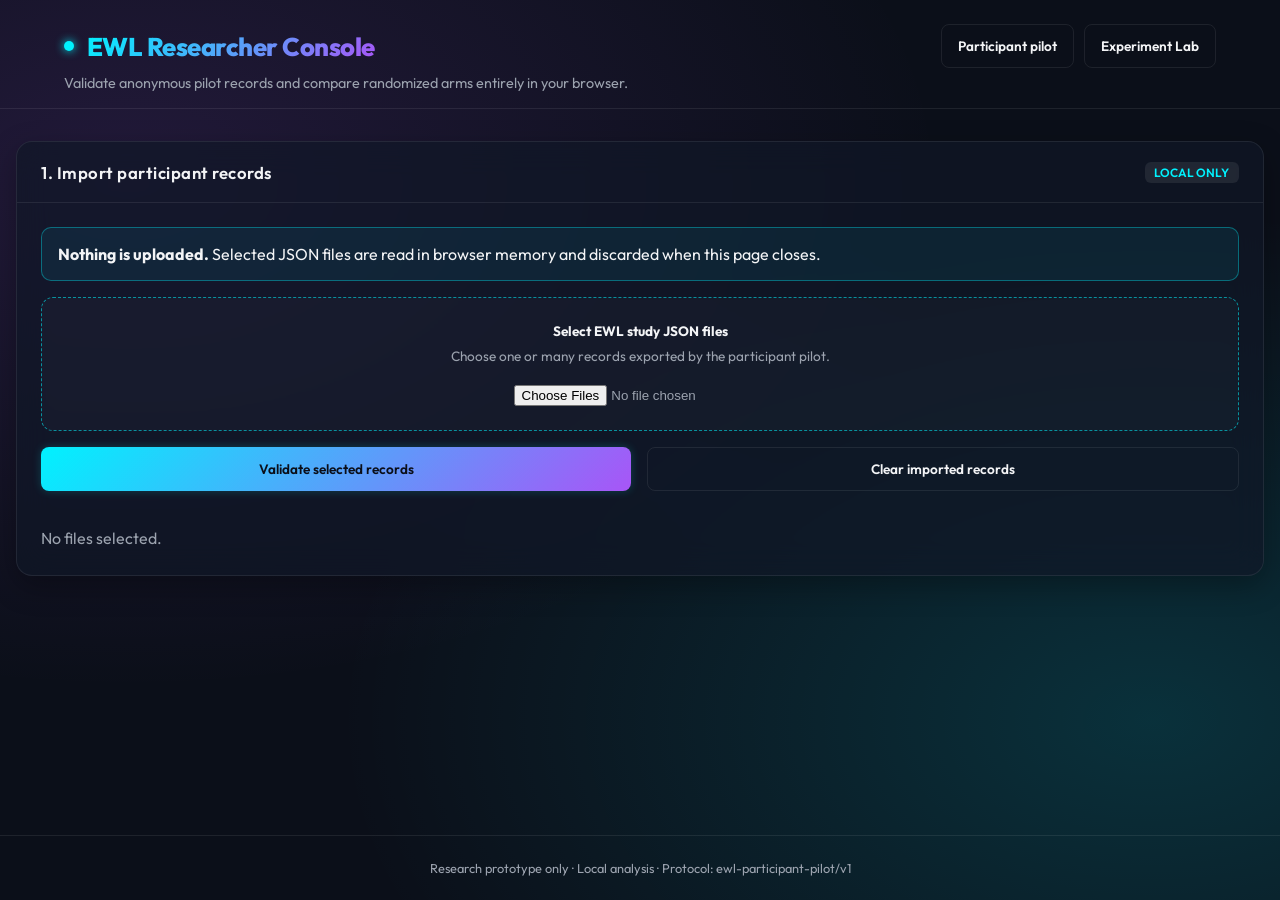
<file: researcher.html>
<!DOCTYPE html>
<html lang="en">
<head>
    <meta charset="UTF-8">
    <meta name="viewport" content="width=device-width, initial-scale=1.0">
    <title>EWL Researcher Console</title>
    <link rel="preconnect" href="https://fonts.googleapis.com">
    <link rel="preconnect" href="https://fonts.gstatic.com" crossorigin>
    <link href="https://fonts.googleapis.com/css2?family=Outfit:wght@300;400;600;800&display=swap" rel="stylesheet">
    <link rel="stylesheet" href="style.css?v=4">
    <link rel="stylesheet" href="researcher.css?v=2">
</head>
<body class="researcher-page">
    <header class="app-header researcher-header">
        <div class="header-main">
            <div class="logo-container"><span class="pulse-dot"></span><h1>EWL Researcher Console</h1></div>
            <div class="header-links">
                <a class="btn btn-outline" href="study.html">Participant pilot</a>
                <a class="btn btn-outline" href="index.html">Experiment Lab</a>
            </div>
        </div>
        <p class="subtitle">Validate anonymous pilot records and compare randomized arms entirely in your browser.</p>
    </header>

    <main class="researcher-shell">
        <section class="card glass import-card">
            <div class="card-header"><h2>1. Import participant records</h2><span class="badge">LOCAL ONLY</span></div>
            <div class="card-body import-body">
                <div class="notice-box"><strong>Nothing is uploaded.</strong> Selected JSON files are read in browser memory and discarded when this page closes.</div>
                <label class="file-drop" for="record-files">
                    <strong>Select EWL study JSON files</strong>
                    <span>Choose one or many records exported by the participant pilot.</span>
                    <input id="record-files" type="file" accept="application/json,.json" multiple>
                </label>
                <div class="button-row">
                    <button id="btn-process-files" class="btn btn-glow" disabled>Validate selected records</button>
                    <button id="btn-clear-records" class="btn btn-outline" disabled>Clear imported records</button>
                </div>
                <p id="import-status" class="import-status" aria-live="polite">No files selected.</p>
            </div>
        </section>

        <section id="quality-section" class="card glass" hidden>
            <div class="card-header"><h2>2. Data-quality report</h2></div>
            <div class="card-body">
                <div class="summary-grid">
                    <div class="summary-tile"><span>Files inspected</span><strong id="count-files">0</strong></div>
                    <div class="summary-tile good"><span>Accepted sessions</span><strong id="count-valid">0</strong></div>
                    <div class="summary-tile bad"><span>Rejected records</span><strong id="count-invalid">0</strong></div>
                    <div class="summary-tile warn"><span>Duplicates</span><strong id="count-duplicates">0</strong></div>
                </div>
                <div class="table-scroll">
                    <table class="research-table">
                        <thead><tr><th>File</th><th>Session</th><th>Status</th><th>Details</th></tr></thead>
                        <tbody id="validation-rows"></tbody>
                    </table>
                </div>
            </div>
        </section>

        <section id="analysis-section" class="analysis-section" hidden>
            <div class="card glass">
                <div class="card-header"><h2>3. Descriptive arm comparison</h2><span class="badge badge-success">NO INFERENCE</span></div>
                <div class="card-body">
                    <p class="analysis-boundary">These summaries are quality-control statistics, not significance tests or proof of a quantum effect. Empty arms remain visible so imbalance cannot be hidden.</p>
                    <div class="table-scroll">
                        <table class="research-table arm-table">
                            <thead>
                                <tr><th>Backend</th><th>Disclosure</th><th>Sessions</th><th>C rate</th><th>Q rate</th><th>Mean payoff</th><th>Joint payoff</th><th>Median response</th></tr>
                            </thead>
                            <tbody id="arm-rows"></tbody>
                        </table>
                    </div>
                </div>
            </div>

            <div class="metric-grid">
                <div class="card glass metric-card"><div class="card-header"><h2>Cooperation rate</h2></div><div id="chart-cooperation" class="bar-chart"></div></div>
                <div class="card glass metric-card"><div class="card-header"><h2>Q-strategy rate</h2></div><div id="chart-q-rate" class="bar-chart"></div></div>
                <div class="card glass metric-card"><div class="card-header"><h2>Mean participant payoff</h2></div><div id="chart-payoff" class="bar-chart"></div></div>
                <div class="card glass metric-card"><div class="card-header"><h2>Median response time</h2></div><div id="chart-response" class="bar-chart"></div></div>
            </div>

            <div class="card glass">
                <div class="card-header"><h2>4. Aggregate contrasts</h2></div>
                <div class="card-body">
                    <div id="effect-grid" class="effect-grid"></div>
                    <p class="analysis-boundary">Contrasts are simple differences across imported sessions. They are not adjusted estimates and have no uncertainty intervals.</p>
                </div>
            </div>

            <div class="card glass export-card">
                <div class="card-header"><h2>5. Export analysis data</h2></div>
                <div class="card-body">
                    <div class="button-row">
                        <button id="btn-export-events" class="btn btn-glow">Export combined event CSV</button>
                        <button id="btn-export-summary" class="btn btn-cyan">Export summary JSON</button>
                    </div>
                    <p class="export-note">Exports include accepted records only. Raw participant JSON files are never modified.</p>
                </div>
            </div>
        </section>
    </main>

    <footer class="app-footer"><p>Research prototype only · Local analysis · Protocol: ewl-participant-pilot/v1</p></footer>
    <script src="ewl_core.js?v=1"></script>
    <script src="research_core.js?v=1"></script>
    <script src="researcher.js?v=1"></script>
</body>
</html>
</file>
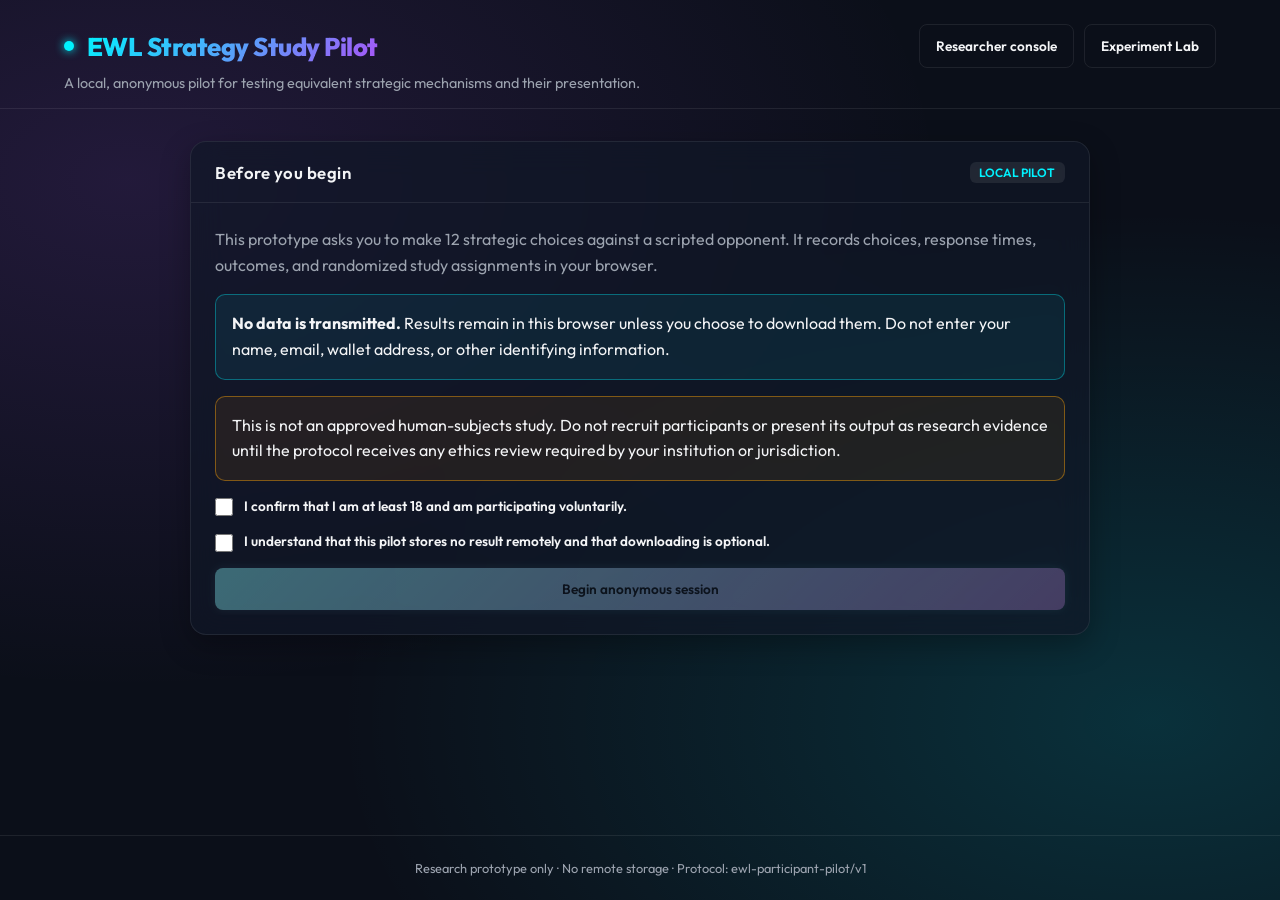
<file: study.html>
<!DOCTYPE html>
<html lang="en">
<head>
    <meta charset="UTF-8">
    <meta name="viewport" content="width=device-width, initial-scale=1.0">
    <title>EWL Strategy Study Pilot</title>
    <link rel="preconnect" href="https://fonts.googleapis.com">
    <link rel="preconnect" href="https://fonts.gstatic.com" crossorigin>
    <link href="https://fonts.googleapis.com/css2?family=Outfit:wght@300;400;600;800&display=swap" rel="stylesheet">
    <link rel="stylesheet" href="style.css?v=4">
    <link rel="stylesheet" href="study.css?v=1">
</head>
<body class="study-page">
    <header class="app-header study-header">
        <div class="header-main">
            <div class="logo-container"><span class="pulse-dot"></span><h1>EWL Strategy Study Pilot</h1></div>
            <div class="study-header-links">
                <a class="btn btn-outline back-link" href="researcher.html">Researcher console</a>
                <a class="btn btn-outline back-link" href="index.html">Experiment Lab</a>
            </div>
        </div>
        <p class="subtitle">A local, anonymous pilot for testing equivalent strategic mechanisms and their presentation.</p>
    </header>

    <main class="study-shell">
        <section id="consent-screen" class="study-screen active-study-screen">
            <div class="card glass study-card">
                <div class="card-header"><h2>Before you begin</h2><span class="badge">LOCAL PILOT</span></div>
                <div class="card-body consent-copy">
                    <p>This prototype asks you to make 12 strategic choices against a scripted opponent. It records choices, response times, outcomes, and randomized study assignments in your browser.</p>
                    <div class="notice-box">
                        <strong>No data is transmitted.</strong> Results remain in this browser unless you choose to download them. Do not enter your name, email, wallet address, or other identifying information.
                    </div>
                    <div class="notice-box warning-box">
                        This is not an approved human-subjects study. Do not recruit participants or present its output as research evidence until the protocol receives any ethics review required by your institution or jurisdiction.
                    </div>
                    <label class="consent-check"><input id="consent-age" type="checkbox"> I confirm that I am at least 18 and am participating voluntarily.</label>
                    <label class="consent-check"><input id="consent-local" type="checkbox"> I understand that this pilot stores no result remotely and that downloading is optional.</label>
                    <button id="btn-begin-study" class="btn btn-glow" disabled>Begin anonymous session</button>
                </div>
            </div>
        </section>

        <section id="game-screen" class="study-screen" hidden>
            <div class="study-status-row">
                <span id="session-label" class="badge"></span>
                <span id="round-label" class="badge badge-success">Round 1 of 12</span>
                <span id="mechanism-label" class="badge"></span>
            </div>

            <div class="study-grid">
                <div class="card glass study-card">
                    <div class="card-header"><h2>Choose your strategy</h2></div>
                    <div class="card-body">
                        <p id="condition-description" class="condition-description"></p>
                        <p id="coupling-description" class="coupling-description"></p>
                        <div class="strategy-grid">
                            <button class="strategy-button" data-strategy="C"><strong>C</strong><span>Cooperate / identity</span></button>
                            <button class="strategy-button" data-strategy="D"><strong>D</strong><span>Defect / flip</span></button>
                            <button class="strategy-button" data-strategy="Q"><strong>Q</strong><span>Extended phase strategy</span></button>
                        </div>
                        <p class="decision-note">The opponent's choice is hidden until you commit. Higher cumulative payoff is better.</p>
                    </div>
                </div>

                <div class="card glass study-card">
                    <div class="card-header"><h2>Payoff table</h2></div>
                    <div class="card-body">
                        <table class="payoff-table">
                            <thead><tr><th>You / opponent</th><th>C</th><th>D</th></tr></thead>
                            <tbody>
                                <tr><th>C</th><td>3 / 3</td><td>0 / 5</td></tr>
                                <tr><th>D</th><td>5 / 0</td><td>1 / 1</td></tr>
                            </tbody>
                        </table>
                        <p class="table-note">Q is an extended EWL strategy. Its measured outcome is converted to C/D before the same payoff table is applied.</p>
                        <div class="score-row">
                            <div><span>You</span><strong id="participant-score">0</strong></div>
                            <div><span>Opponent</span><strong id="opponent-score">0</strong></div>
                        </div>
                    </div>
                </div>
            </div>

            <div id="round-result" class="card glass result-card" hidden>
                <div class="card-body result-content">
                    <div><span class="eyebrow">ROUND RESULT</span><h2 id="outcome-heading"></h2><p id="outcome-detail"></p></div>
                    <button id="btn-next-round" class="btn btn-cyan">Next round</button>
                </div>
            </div>
        </section>

        <section id="debrief-screen" class="study-screen" hidden>
            <div class="card glass study-card">
                <div class="card-header"><h2>Session complete</h2><span class="badge badge-success">DEBRIEF</span></div>
                <div class="card-body debrief-copy">
                    <p id="debrief-summary"></p>
                    <div class="notice-box">
                        Both backend conditions use the same EWL probability distribution. The classical-correlated condition samples it conventionally; the EWL-simulator condition calculates it as an EWL statevector. This pilot can test framing and data collection, not quantum advantage.
                    </div>
                    <p id="assignment-reveal"></p>
                    <p id="integrity-status" class="integrity-status">Preparing integrity hash…</p>
                    <div class="button-row">
                        <button id="btn-download-json" class="btn btn-glow" disabled>Download JSON record</button>
                        <button id="btn-download-csv" class="btn btn-cyan" disabled>Download CSV events</button>
                        <button id="btn-new-session" class="btn btn-outline">Start a new session</button>
                    </div>
                </div>
            </div>
        </section>
    </main>

    <footer class="app-footer"><p>Research prototype only · No remote storage · Protocol: ewl-participant-pilot/v1</p></footer>
    <script src="sha256_fallback.js?v=1"></script>
    <script src="ewl_core.js?v=1"></script>
    <script src="study.js?v=1"></script>
</body>
</html>
</file>
<file: style.css>
/* Quantum Cognitive & Game Simulator CSS styling */
:root {
    --bg-color: #0b0f19;
    --card-bg: rgba(17, 24, 39, 0.7);
    --border-color: rgba(255, 255, 255, 0.08);
    --text-primary: #f3f4f6;
    --text-secondary: #9ca3af;
    --cyan: #00f2fe;
    --purple: #a855f7;
    --glow-cyan: rgba(0, 242, 254, 0.35);
    --glow-purple: rgba(168, 85, 247, 0.35);
    --crimson: #ff0844;
    --glow-crimson: rgba(255, 8, 68, 0.5);
    --success: #10b981;
}

* {
    box-sizing: border-box;
    margin: 0;
    padding: 0;
}

body {
    background-color: var(--bg-color);
    color: var(--text-primary);
    font-family: 'Outfit', sans-serif;
    min-height: 100vh;
    display: flex;
    flex-direction: column;
    overflow-x: hidden;
    background-image: 
        radial-gradient(at 10% 20%, rgba(168, 85, 247, 0.15) 0px, transparent 50%),
        radial-gradient(at 90% 80%, rgba(0, 242, 254, 0.15) 0px, transparent 50%);
}

/* Collapse Flash Screen Overlay */
.flash-overlay {
    position: fixed;
    top: 0;
    left: 0;
    width: 100vw;
    height: 100vh;
    background-color: #fff;
    z-index: 9999;
    pointer-events: none;
    opacity: 0;
    transition: opacity 0.05s ease-out;
}

.flash-overlay.active {
    opacity: 0.95;
    transition: none;
}

/* Header & Tabs */
.app-header {
    padding: 1.5rem 4rem 1rem;
    display: flex;
    flex-direction: column;
    border-bottom: 1px solid var(--border-color);
}

.header-main {
    display: flex;
    justify-content: space-between;
    align-items: center;
    flex-wrap: wrap;
    gap: 1.5rem;
}

.logo-container {
    display: flex;
    align-items: center;
    gap: 0.8rem;
}

.pulse-dot {
    width: 10px;
    height: 10px;
    background-color: var(--cyan);
    border-radius: 50%;
    box-shadow: 0 0 10px var(--cyan);
    animation: pulse 2s infinite;
}

.app-header h1 {
    font-size: 1.6rem;
    font-weight: 800;
    background: linear-gradient(135deg, var(--cyan) 0%, var(--purple) 100%);
    -webkit-background-clip: text;
    -webkit-text-fill-color: transparent;
    letter-spacing: -0.5px;
}

.subtitle {
    font-size: 0.9rem;
    color: var(--text-secondary);
    margin-top: 0.4rem;
}

/* Tabs Navigation styling */
.tabs-navigation {
    display: flex;
    background: rgba(255, 255, 255, 0.03);
    border: 1px solid var(--border-color);
    border-radius: 12px;
    padding: 0.3rem;
    gap: 0.3rem;
}

.tab-btn {
    font-family: inherit;
    font-size: 0.85rem;
    font-weight: 600;
    color: var(--text-secondary);
    background: transparent;
    border: none;
    border-radius: 8px;
    padding: 0.6rem 1.2rem;
    cursor: pointer;
    transition: all 0.2s ease;
}

.tab-btn:hover {
    color: var(--text-primary);
    background: rgba(255, 255, 255, 0.03);
}

.tab-btn.active {
    color: #0b0f19;
    background: linear-gradient(135deg, var(--cyan) 0%, var(--purple) 100%);
    box-shadow: 0 4px 12px rgba(0, 242, 254, 0.2);
}

/* Tabs Content Display */
.tab-content {
    display: none;
}

.tab-content.active-content {
    display: flex;
    flex-direction: column;
    gap: 1.5rem;
}

.lab-default-panel[hidden],
.experiment-workbench[hidden] {
    display: none;
}

/* Main Container Grid */
.app-container {
    flex: 1;
    display: grid;
    grid-template-columns: 380px 1fr;
    gap: 2rem;
    padding: 2rem 4rem;
    max-width: 1600px;
    width: 100%;
    margin: 0 auto;
}

.controls-panel, .visuals-panel {
    display: flex;
    flex-direction: column;
    gap: 1.5rem;
}

.visualizer-panel {
    display: flex;
    flex-direction: column;
    gap: 1.5rem;
    min-width: 0;
}

/* Glass Cards */
.card {
    background: var(--card-bg);
    border: 1px solid var(--border-color);
    border-radius: 16px;
    backdrop-filter: blur(16px);
    -webkit-backdrop-filter: blur(16px);
    overflow: hidden;
    box-shadow: 0 10px 30px rgba(0, 0, 0, 0.3);
    transition: transform 0.2s ease, border-color 0.2s ease;
}

.card:hover {
    border-color: rgba(255, 255, 255, 0.15);
}

.card-header {
    padding: 1.2rem 1.5rem;
    border-bottom: 1px solid var(--border-color);
    display: flex;
    justify-content: space-between;
    align-items: center;
}

.card-header h2 {
    font-size: 1.05rem;
    font-weight: 600;
    letter-spacing: 0.5px;
    color: var(--text-primary);
}

.card-body {
    padding: 1.5rem;
}

/* Reproducible Experiment Lab */
.experiment-workbench {
    display: flex;
    flex-direction: column;
    gap: 1.5rem;
}

.eyebrow {
    margin: 0 0 0.25rem;
    color: var(--cyan);
    font-size: 0.7rem;
    font-weight: 800;
    letter-spacing: 0.13em;
}

.experiment-kind {
    margin: 0 0 0.65rem;
    color: var(--cyan);
    font-size: 0.8rem;
    font-weight: 700;
    text-transform: uppercase;
    letter-spacing: 0.08em;
}

.experiment-summary,
.experiment-result-copy p,
.contribution-steps {
    color: var(--text-secondary);
    line-height: 1.6;
}

.experiment-summary {
    margin: 0;
}

.experiment-comparison {
    display: grid;
    grid-template-columns: repeat(2, minmax(0, 1fr));
    gap: 1.5rem;
}

.comparison-card {
    min-height: 165px;
}

.hypothesis-card {
    border-color: rgba(168, 85, 247, 0.45);
}

.baseline-card {
    border-color: rgba(0, 242, 254, 0.45);
}

.comparison-card p {
    margin: 0;
    color: var(--text-primary);
    line-height: 1.65;
}

.experiment-results-body {
    display: grid;
    grid-template-columns: minmax(260px, 1.1fr) minmax(230px, 0.9fr);
    gap: 1.5rem;
    align-items: center;
}

.experiment-chart-container {
    height: 245px;
}

.experiment-result-copy {
    display: flex;
    flex-direction: column;
    gap: 0.8rem;
}

.experiment-result-copy p {
    margin: 0;
}

.interpretation-boundary {
    border-left: 3px solid var(--crimson);
    padding-left: 0.8rem;
    color: #fda4af !important;
    font-size: 0.9rem;
}

.source-link {
    color: var(--cyan);
    font-weight: 700;
    text-decoration: none;
}

.source-link:hover {
    text-decoration: underline;
}

.reproduction-command {
    display: block;
    padding: 0.85rem 1rem;
    color: #a7f3d0;
    background: rgba(5, 8, 15, 0.85);
    border: 1px solid var(--border-color);
    border-radius: 8px;
    overflow-x: auto;
    white-space: nowrap;
}

.reproduction-note {
    margin: 0.8rem 0 0;
    color: var(--text-secondary);
    font-size: 0.88rem;
    line-height: 1.5;
}

.participant-study-link {
    display: inline-flex;
    margin-top: 1rem;
    text-decoration: none;
}

.participant-study-link[hidden] {
    display: none;
}

.contribution-steps {
    margin: 0 0 1.25rem;
    padding-left: 1.25rem;
}

.contribution-steps li + li {
    margin-top: 0.65rem;
}

.contribution-link {
    display: inline-flex;
    text-decoration: none;
    justify-content: center;
}

/* Controls Elements */
.input-group {
    margin-bottom: 1.2rem;
    display: flex;
    flex-direction: column;
    gap: 0.5rem;
}

.input-group:last-child {
    margin-bottom: 0;
}

label {
    font-size: 0.85rem;
    color: var(--text-secondary);
    font-weight: 600;
}

select {
    background: rgba(255, 255, 255, 0.05);
    border: 1px solid var(--border-color);
    border-radius: 8px;
    color: var(--text-primary);
    padding: 0.6rem 0.8rem;
    font-family: inherit;
    font-size: 0.9rem;
    outline: none;
    cursor: pointer;
}

select:focus {
    border-color: var(--cyan);
}

input[type="range"] {
    -webkit-appearance: none;
    width: 100%;
    height: 6px;
    background: rgba(255, 255, 255, 0.1);
    border-radius: 3px;
    outline: none;
}

input[type="range"]::-webkit-slider-thumb {
    -webkit-appearance: none;
    width: 18px;
    height: 18px;
    border-radius: 50%;
    background: var(--cyan);
    cursor: pointer;
    box-shadow: 0 0 8px var(--cyan);
    transition: background 0.15s ease;
}

input[type="range"]::-webkit-slider-thumb:hover {
    background: #fff;
}

.badge {
    background: rgba(255, 255, 255, 0.08);
    color: var(--cyan);
    padding: 0.2rem 0.6rem;
    border-radius: 6px;
    font-size: 0.75rem;
    font-weight: 600;
    align-self: flex-start;
}

.badge-success {
    color: var(--success);
    background: rgba(16, 185, 129, 0.1);
    border: 1px solid rgba(16, 185, 129, 0.2);
}

.badge-collapse {
    color: var(--crimson);
    background: rgba(255, 8, 68, 0.1);
    border: 1px solid rgba(255, 8, 68, 0.2);
    animation: flash-badge 1s infinite;
}

/* Buttons */
.grid-2col {
    display: grid;
    grid-template-columns: 1fr 1fr;
    gap: 1.2rem;
    margin-bottom: 1.5rem;
}

@media (max-width: 900px) {
    .grid-2col {
        grid-template-columns: 1fr;
    }
}

.visualizer-overlay-info {
    position: absolute;
    bottom: 12px;
    left: 15px;
    background: rgba(11, 15, 25, 0.75);
    backdrop-filter: blur(8px);
    border: 1px solid var(--border-color);
    border-radius: 8px;
    padding: 6px 12px;
    font-size: 0.75rem;
    color: var(--text-secondary);
    display: flex;
    gap: 15px;
}

.button-row {
    display: flex;
    gap: 1rem;
    margin-bottom: 1.2rem;
}

.button-row-vertical {
    display: flex;
    flex-direction: column;
    gap: 0.8rem;
}

.btn {
    flex: 1;
    font-family: inherit;
    font-weight: 600;
    font-size: 0.85rem;
    padding: 0.75rem 1rem;
    border-radius: 8px;
    border: none;
    cursor: pointer;
    outline: none;
    transition: all 0.2s ease;
    text-align: center;
}

.btn-cyan {
    background: linear-gradient(135deg, #00f2fe 0%, #4facfe 100%);
    color: #0b0f19;
}

.btn-cyan:hover {
    box-shadow: 0 0 15px var(--glow-cyan);
    transform: translateY(-1px);
}

.btn-purple {
    background: linear-gradient(135deg, #a855f7 0%, #7c3aed 100%);
    color: #fff;
}

.btn-purple:hover {
    box-shadow: 0 0 15px var(--glow-purple);
    transform: translateY(-1px);
}

.btn-outline {
    background: transparent;
    border: 1px solid var(--border-color);
    color: var(--text-primary);
}

.btn-outline:hover {
    background: rgba(255, 255, 255, 0.05);
    border-color: rgba(255, 255, 255, 0.2);
}

.btn-glow {
    background: linear-gradient(135deg, var(--cyan) 0%, var(--purple) 100%);
    color: #0b0f19;
    box-shadow: 0 0 10px rgba(0, 242, 254, 0.2);
}

.btn-glow.active {
    animation: button-glow 1.5s infinite alternate;
    color: #fff;
}

.btn-crimson {
    background: linear-gradient(135deg, #ef4444 0%, #ff0844 100%);
    color: #ffffff;
    font-weight: 700;
    box-shadow: 0 0 12px var(--glow-crimson);
}

.btn-crimson:hover {
    box-shadow: 0 0 20px var(--glow-crimson);
    transform: translateY(-1px);
}

.card-instruction {
    font-size: 0.8rem;
    color: var(--text-secondary);
    margin-bottom: 0.6rem;
    font-weight: 500;
}

.experiment-info {
    margin-top: 1rem;
    padding: 0.8rem 1rem;
    background: rgba(255, 255, 255, 0.03);
    border-radius: 8px;
    border: 1px dashed var(--border-color);
}

.experiment-info p {
    font-size: 0.8rem;
    color: var(--text-secondary);
    line-height: 1.4;
}

/* Visualization Panels */
.visual-card .card-body {
    padding: 0;
}

.canvas-container {
    position: relative;
    height: 380px;
    background-color: rgba(0, 0, 0, 0.15);
    display: flex;
    justify-content: center;
    align-items: center;
}

#vector-canvas {
    width: 100%;
    height: 100%;
}

.axis-labels {
    position: absolute;
    top: 0;
    left: 0;
    width: 100%;
    height: 100%;
    pointer-events: none;
    padding: 1.5rem;
}

.axis-labels span {
    position: absolute;
    font-size: 0.75rem;
    font-weight: 600;
    color: var(--text-secondary);
}

.label-top {
    top: 1rem;
    left: 50%;
    transform: translateX(-50%);
    color: var(--cyan) !important;
}

.label-bottom {
    bottom: 1rem;
    left: 50%;
    transform: translateX(-50%);
}

.label-right {
    right: 1rem;
    top: 50%;
    transform: translateY(-50%);
    color: var(--purple) !important;
}

.label-left {
    left: 1rem;
    top: 50%;
    transform: translateY(-50%);
}

/* Payoff Matrix Panel styling */
.matrix-container {
    padding: 2rem;
    background-color: rgba(0, 0, 0, 0.15);
    display: flex;
    justify-content: center;
    align-items: center;
    height: 380px;
}

.payoff-grid {
    display: grid;
    grid-template-columns: 110px 1fr 1fr;
    grid-template-rows: 50px 1fr 1fr;
    gap: 10px;
    width: 100%;
    max-width: 500px;
    height: 300px;
}

.grid-header {
    display: flex;
    justify-content: center;
    align-items: center;
    font-size: 0.85rem;
    font-weight: 600;
    color: var(--text-secondary);
    text-align: center;
}

.grid-row-header {
    display: flex;
    justify-content: flex-end;
    align-items: center;
    padding-right: 15px;
    font-size: 0.85rem;
    font-weight: 600;
    color: var(--text-secondary);
}

.grid-cell {
    background: rgba(255, 255, 255, 0.03);
    border: 1px solid var(--border-color);
    border-radius: 12px;
    display: flex;
    flex-direction: column;
    justify-content: center;
    align-items: center;
    position: relative;
    transition: all 0.3s ease;
    cursor: default;
}

.grid-cell:hover {
    border-color: rgba(255, 255, 255, 0.12);
    background: rgba(255, 255, 255, 0.05);
}

.payoff-label {
    font-size: 0.7rem;
    text-transform: uppercase;
    color: var(--text-secondary);
    font-weight: 600;
    margin-bottom: 2px;
}

.payoff-vals {
    font-size: 1.4rem;
    font-weight: 700;
    color: var(--text-primary);
}

.cell-prob {
    position: absolute;
    bottom: 8px;
    right: 8px;
    font-size: 0.75rem;
    font-weight: 600;
    color: var(--cyan);
    background: rgba(0, 242, 254, 0.08);
    padding: 1px 5px;
    border-radius: 4px;
}

/* Active Highlight for game cells */
.grid-cell.active-cell {
    border-color: var(--cyan);
    box-shadow: inset 0 0 15px rgba(0, 242, 254, 0.15), 0 0 10px rgba(0, 242, 254, 0.1);
    background: rgba(0, 242, 254, 0.06);
}

.grid-cell.active-cell .payoff-vals {
    color: #fff;
}

.grid-cell.active-cell .cell-prob {
    background: var(--cyan);
    color: #0b0f19;
}

/* Spinozist Dual Canvases styling */
.dual-canvas-container {
    display: flex;
    justify-content: space-around;
    align-items: center;
    height: 380px;
    background-color: rgba(0, 0, 0, 0.15);
    padding: 1rem;
}

.canvas-wrapper {
    display: flex;
    flex-direction: column;
    align-items: center;
    width: 45%;
    gap: 0.8rem;
}

.canvas-title {
    font-size: 0.8rem;
    font-weight: 600;
    color: var(--text-secondary);
}

.canvas-relative {
    position: relative;
    width: 100%;
    max-width: 200px;
    height: 200px;
}

.canvas-relative canvas {
    width: 100%;
    height: 100%;
    display: block;
}

.canvas-axis-labels {
    position: absolute;
    top: 0;
    left: 0;
    width: 100%;
    height: 100%;
    pointer-events: none;
}

.canvas-axis-labels span {
    position: absolute;
    font-size: 0.7rem;
    font-weight: 600;
    color: var(--text-secondary);
}

.canvas-axis-labels .lbl-top {
    top: 2px;
    left: 50%;
    transform: translateX(-50%);
    color: var(--cyan) !important;
}

.canvas-axis-labels .lbl-right {
    right: 2px;
    top: 50%;
    transform: translateY(-50%);
    color: var(--purple) !important;
}

/* Spinozist Harmony Meter */
.harmony-gauge {
    display: flex;
    flex-direction: column;
    gap: 0.4rem;
}

.harmony-label-row {
    display: flex;
    justify-content: space-between;
    align-items: center;
    font-size: 0.85rem;
    font-weight: 600;
    color: var(--text-secondary);
}

.harmony-bar-container {
    width: 100%;
    height: 10px;
    background: rgba(255, 255, 255, 0.05);
    border-radius: 5px;
    overflow: hidden;
    border: 1px solid var(--border-color);
}

.harmony-bar {
    height: 100%;
    border-radius: 5px;
    transition: width 0.3s cubic-bezier(0.4, 0, 0.2, 1);
}

.harmony-bar.agree {
    background: linear-gradient(90deg, var(--cyan) 0%, var(--success) 100%);
    box-shadow: 0 0 10px var(--glow-cyan);
}

.harmony-bar.disagree {
    background: linear-gradient(90deg, var(--purple) 0%, var(--crimson) 100%);
    box-shadow: 0 0 10px var(--glow-purple);
}

/* Chart Container */
.canvas-container-3d {
    width: 100%;
    height: 320px;
    position: relative;
    overflow: hidden;
    border-radius: 12px;
    background: rgba(5, 8, 15, 0.85);
}

#microtubule-3d-canvas {
    width: 100%;
    height: 100%;
}

/* Logs Console */
.log-card {
    flex: 1;
}

.log-container {
    height: 150px;
    overflow-y: auto;
    font-family: monospace;
    font-size: 0.8rem;
    display: flex;
    flex-direction: column;
    gap: 0.4rem;
    background: rgba(0, 0, 0, 0.2);
    border-radius: 8px;
    padding: 0.8rem 1rem;
    border: 1px solid rgba(255, 255, 255, 0.05);
}

.log-entry {
    line-height: 1.4;
}

.log-entry.system {
    color: #6b7280;
}

.log-entry.info {
    color: #60a5fa;
}

.log-entry.success {
    color: var(--success);
}

.log-entry.collapse {
    color: var(--crimson);
    font-weight: bold;
    animation: log-flash 0.5s ease-out;
}

/* Footer */
.app-footer {
    padding: 1.5rem;
    text-align: center;
    border-top: 1px solid var(--border-color);
    font-size: 0.8rem;
    color: var(--text-secondary);
}

/* Animations */
@keyframes pulse {
    0% { transform: scale(1); box-shadow: 0 0 10px var(--cyan); }
    50% { transform: scale(1.1); box-shadow: 0 0 20px var(--cyan); }
    100% { transform: scale(1); box-shadow: 0 0 10px var(--cyan); }
}

@keyframes button-glow {
    0% {
        background: linear-gradient(135deg, var(--cyan) 0%, var(--purple) 100%);
        box-shadow: 0 0 10px rgba(0, 242, 254, 0.4);
    }
    100% {
        background: linear-gradient(135deg, var(--purple) 0%, var(--cyan) 100%);
        box-shadow: 0 0 25px rgba(168, 85, 247, 0.7);
    }
}

@keyframes log-flash {
    0% { background-color: rgba(255, 8, 68, 0.2); }
    100% { background-color: transparent; }
}

@keyframes flash-badge {
    0%, 100% { opacity: 1; }
    50% { opacity: 0.5; }
}

/* Responsive */
@media(max-width: 1024px) {
    .app-container {
        grid-template-columns: 1fr;
        padding: 1.5rem;
    }
    .app-header {
        padding: 1.5rem;
    }
    .experiment-comparison,
    .experiment-results-body {
        grid-template-columns: 1fr;
    }
}
</file>
<file: researcher.css>
.researcher-page { min-height: 100vh; }

.researcher-header .header-main { width: 100%; }

.header-links { display: flex; gap: 0.6rem; }
.header-links a { text-decoration: none; white-space: nowrap; }

.researcher-shell {
    width: min(1320px, calc(100% - 2rem));
    margin: 0 auto;
    padding: 2rem 0 4rem;
    display: flex;
    flex-direction: column;
    gap: 1.5rem;
    flex: 1;
}

.import-body { display: flex; flex-direction: column; gap: 1rem; }

.notice-box {
    padding: 1rem;
    border: 1px solid rgba(0, 242, 254, 0.35);
    border-radius: 10px;
    background: rgba(0, 242, 254, 0.07);
    color: var(--text-primary);
}

.file-drop {
    display: flex;
    flex-direction: column;
    align-items: center;
    gap: 0.45rem;
    padding: 1.5rem;
    border: 1px dashed rgba(0, 242, 254, 0.55);
    border-radius: 12px;
    background: rgba(255, 255, 255, 0.025);
    color: var(--text-primary);
    cursor: pointer;
    text-align: center;
}

.file-drop span { color: var(--text-secondary); font-weight: 400; }
.file-drop input { margin-top: 0.75rem; color: var(--text-secondary); }
.import-status, .export-note, .analysis-boundary { color: var(--text-secondary); line-height: 1.55; }

.summary-grid {
    display: grid;
    grid-template-columns: repeat(4, minmax(0, 1fr));
    gap: 0.8rem;
    margin-bottom: 1.25rem;
}

.summary-tile {
    display: flex;
    flex-direction: column;
    gap: 0.25rem;
    padding: 1rem;
    border: 1px solid var(--border-color);
    border-radius: 10px;
    background: rgba(255, 255, 255, 0.03);
}

.summary-tile span { color: var(--text-secondary); font-size: 0.82rem; }
.summary-tile strong { font-size: 1.7rem; color: var(--cyan); }
.summary-tile.good strong { color: var(--success); }
.summary-tile.bad strong { color: var(--crimson); }
.summary-tile.warn strong { color: #f59e0b; }

.table-scroll { width: 100%; overflow-x: auto; }

.research-table {
    width: 100%;
    border-collapse: collapse;
    color: var(--text-primary);
    font-size: 0.84rem;
}

.research-table th, .research-table td {
    padding: 0.72rem;
    border: 1px solid var(--border-color);
    text-align: left;
    vertical-align: top;
}

.research-table th { color: var(--cyan); background: rgba(255, 255, 255, 0.035); white-space: nowrap; }
.status-valid { color: var(--success); font-weight: 700; }
.status-invalid { color: var(--crimson); font-weight: 700; }
.status-duplicate { color: #f59e0b; font-weight: 700; }

.analysis-section { display: flex; flex-direction: column; gap: 1.5rem; }
.analysis-section[hidden] { display: none; }

.metric-grid {
    display: grid;
    grid-template-columns: repeat(2, minmax(0, 1fr));
    gap: 1.5rem;
}

.bar-chart { padding: 1.25rem; display: flex; flex-direction: column; gap: 0.8rem; }
.bar-row { display: grid; grid-template-columns: 150px 1fr 70px; gap: 0.7rem; align-items: center; }
.bar-label { color: var(--text-secondary); font-size: 0.76rem; }
.bar-track { height: 12px; border-radius: 6px; background: rgba(255, 255, 255, 0.06); overflow: hidden; }
.bar-fill { height: 100%; min-width: 0; border-radius: inherit; background: linear-gradient(90deg, var(--cyan), var(--purple)); }
.bar-value { color: var(--text-primary); font-size: 0.8rem; text-align: right; }
.bar-empty { color: #64748b; }

.effect-grid {
    display: grid;
    grid-template-columns: repeat(2, minmax(0, 1fr));
    gap: 1rem;
}

.effect-panel { padding: 1rem; border: 1px solid var(--border-color); border-radius: 10px; }
.effect-panel h3 { margin: 0 0 0.8rem; font-size: 0.92rem; }
.effect-list { display: grid; grid-template-columns: 1fr auto; gap: 0.45rem 1rem; color: var(--text-secondary); }
.effect-list strong { color: var(--text-primary); }

.export-card .card-body { display: flex; flex-direction: column; gap: 0.8rem; }

@media(max-width: 900px) {
    .researcher-header .header-main { align-items: flex-start; flex-direction: column; }
    .summary-grid, .metric-grid, .effect-grid { grid-template-columns: 1fr 1fr; }
}

@media(max-width: 620px) {
    .header-links, .button-row { flex-direction: column; width: 100%; }
    .summary-grid, .metric-grid, .effect-grid { grid-template-columns: 1fr; }
    .bar-row { grid-template-columns: 105px 1fr 58px; }
}
</file>
<file: study.css>
.study-page {
    min-height: 100vh;
}

.study-header .header-main {
    width: 100%;
}

.back-link {
    text-decoration: none;
    white-space: nowrap;
}

.study-header-links { display: flex; gap: 0.6rem; }

.study-shell {
    width: min(1100px, calc(100% - 2rem));
    margin: 0 auto;
    padding: 2rem 0 4rem;
    flex: 1;
}

.study-screen {
    display: none;
}

.study-screen.active-study-screen {
    display: block;
}

.study-card {
    max-width: 900px;
    margin: 0 auto;
}

.consent-copy,
.debrief-copy {
    display: flex;
    flex-direction: column;
    gap: 1rem;
    color: var(--text-secondary);
    line-height: 1.6;
}

.consent-copy p,
.debrief-copy p {
    margin: 0;
}

.notice-box {
    padding: 1rem;
    border: 1px solid rgba(0, 242, 254, 0.35);
    border-radius: 10px;
    background: rgba(0, 242, 254, 0.07);
    color: var(--text-primary);
}

.warning-box {
    border-color: rgba(245, 158, 11, 0.45);
    background: rgba(245, 158, 11, 0.08);
}

.consent-check {
    display: flex;
    align-items: flex-start;
    gap: 0.7rem;
    color: var(--text-primary);
    line-height: 1.45;
    cursor: pointer;
}

.consent-check input {
    width: 18px;
    height: 18px;
    margin-top: 0.1rem;
    accent-color: var(--cyan);
}

.btn:disabled {
    opacity: 0.45;
    cursor: not-allowed;
    filter: grayscale(0.6);
}

.study-status-row {
    display: flex;
    flex-wrap: wrap;
    gap: 0.65rem;
    margin-bottom: 1rem;
}

.study-grid {
    display: grid;
    grid-template-columns: minmax(0, 1.25fr) minmax(290px, 0.75fr);
    gap: 1.5rem;
}

.study-grid .study-card {
    width: 100%;
}

.condition-description,
.coupling-description,
.decision-note,
.table-note {
    color: var(--text-secondary);
    line-height: 1.55;
}

.coupling-description {
    padding: 0.65rem 0.8rem;
    border-left: 3px solid var(--cyan);
    background: rgba(0, 242, 254, 0.05);
}

.strategy-grid {
    display: grid;
    grid-template-columns: repeat(3, minmax(0, 1fr));
    gap: 0.8rem;
    margin: 1.25rem 0;
}

.strategy-button {
    min-height: 118px;
    display: flex;
    flex-direction: column;
    justify-content: center;
    align-items: center;
    gap: 0.45rem;
    border: 1px solid var(--border-color);
    border-radius: 12px;
    color: var(--text-primary);
    background: rgba(255, 255, 255, 0.04);
    font-family: inherit;
    cursor: pointer;
    transition: transform 0.15s ease, border-color 0.15s ease, background 0.15s ease;
}

.strategy-button:hover:not(:disabled) {
    transform: translateY(-2px);
    border-color: var(--cyan);
    background: rgba(0, 242, 254, 0.08);
}

.strategy-button strong {
    font-size: 2rem;
    color: var(--cyan);
}

.strategy-button span {
    font-size: 0.78rem;
    color: var(--text-secondary);
}

.strategy-button:disabled {
    opacity: 0.45;
    cursor: not-allowed;
}

.payoff-table {
    width: 100%;
    border-collapse: collapse;
    text-align: center;
    color: var(--text-primary);
}

.payoff-table th,
.payoff-table td {
    padding: 0.75rem;
    border: 1px solid var(--border-color);
}

.payoff-table th {
    color: var(--cyan);
    background: rgba(255, 255, 255, 0.03);
}

.score-row {
    display: grid;
    grid-template-columns: 1fr 1fr;
    gap: 0.8rem;
    margin-top: 1.25rem;
}

.score-row div {
    display: flex;
    justify-content: space-between;
    align-items: center;
    padding: 0.8rem;
    border: 1px solid var(--border-color);
    border-radius: 10px;
}

.score-row span {
    color: var(--text-secondary);
}

.score-row strong {
    color: var(--cyan);
    font-size: 1.4rem;
}

.result-card {
    margin-top: 1.5rem;
}

.result-content {
    display: flex;
    justify-content: space-between;
    align-items: center;
    gap: 1rem;
}

.result-content h2,
.result-content p {
    margin: 0.3rem 0 0;
}

.integrity-status {
    font-family: monospace;
    overflow-wrap: anywhere;
    color: #a7f3d0;
}

@media(max-width: 800px) {
    .study-header .header-main,
    .result-content {
        align-items: flex-start;
        flex-direction: column;
    }

    .study-header-links { width: 100%; flex-direction: column; }

    .study-grid {
        grid-template-columns: 1fr;
    }

    .strategy-grid {
        grid-template-columns: 1fr;
    }
}
</file>
